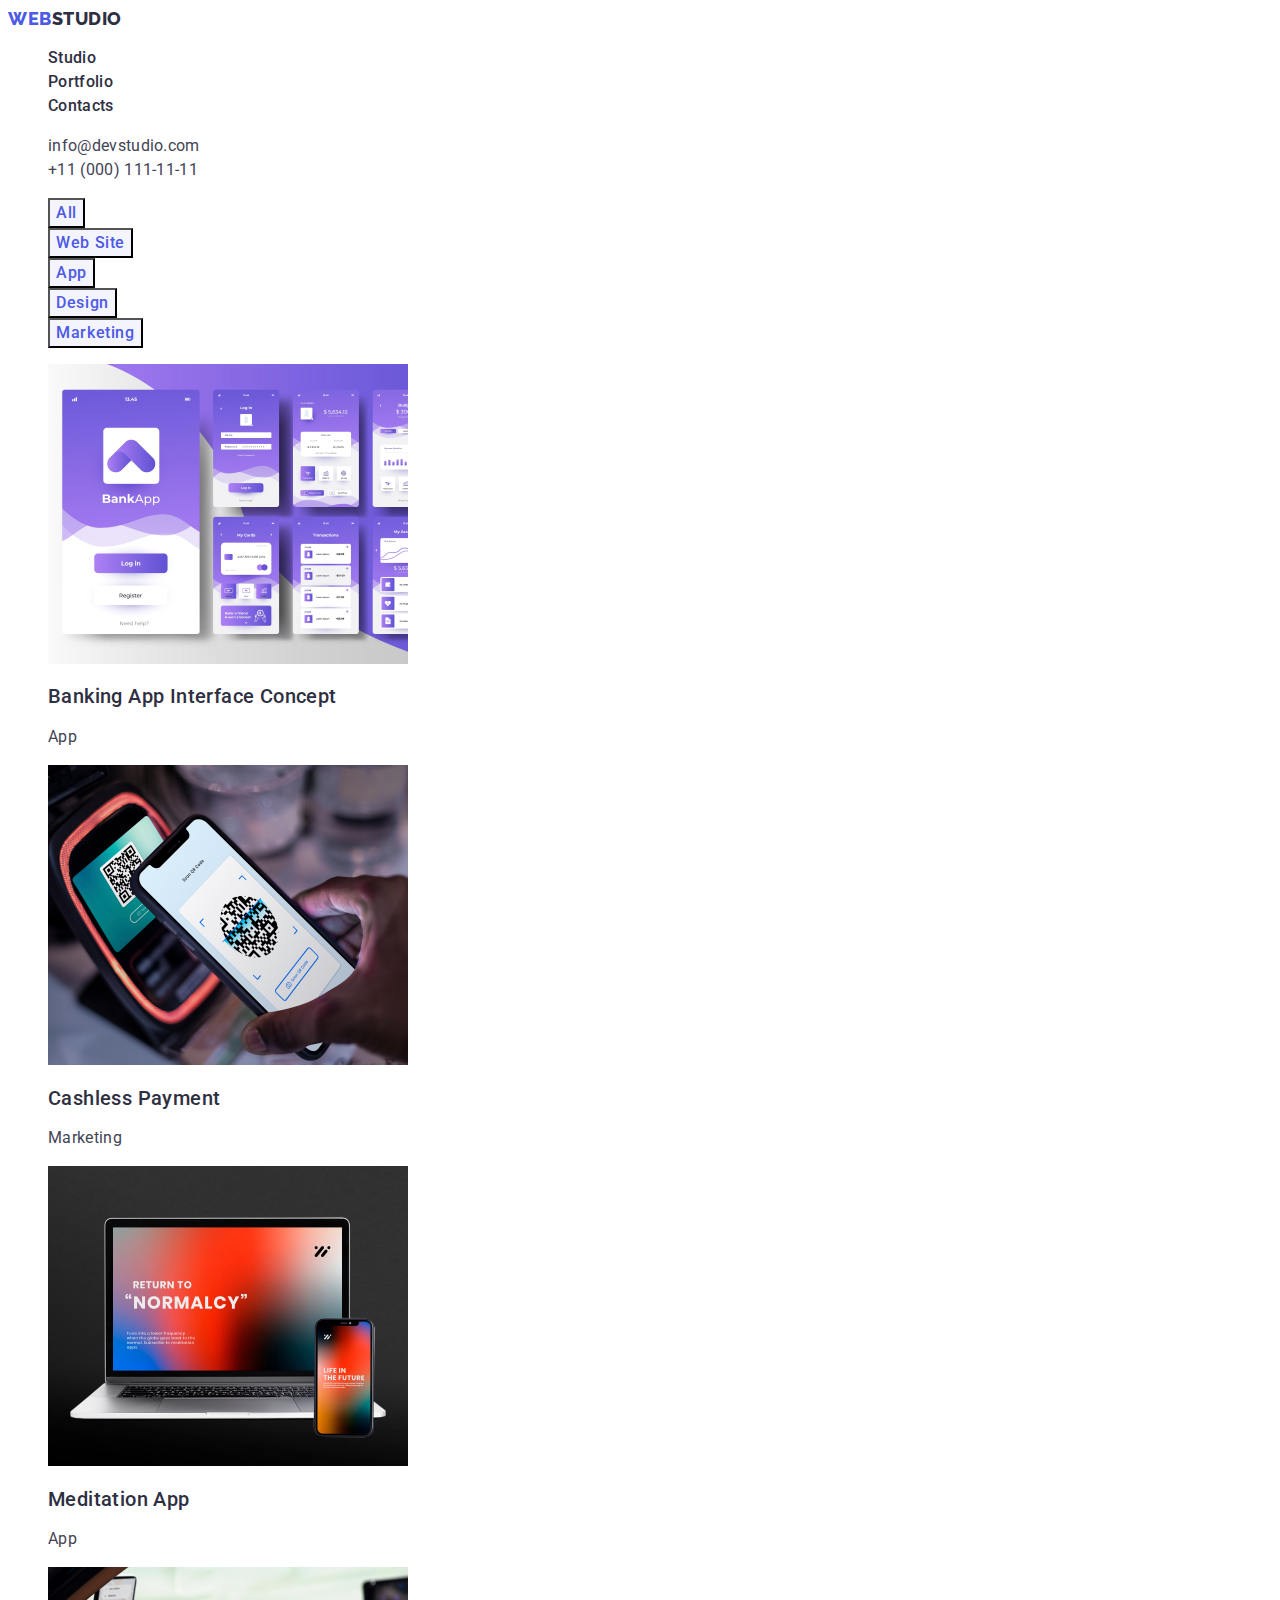
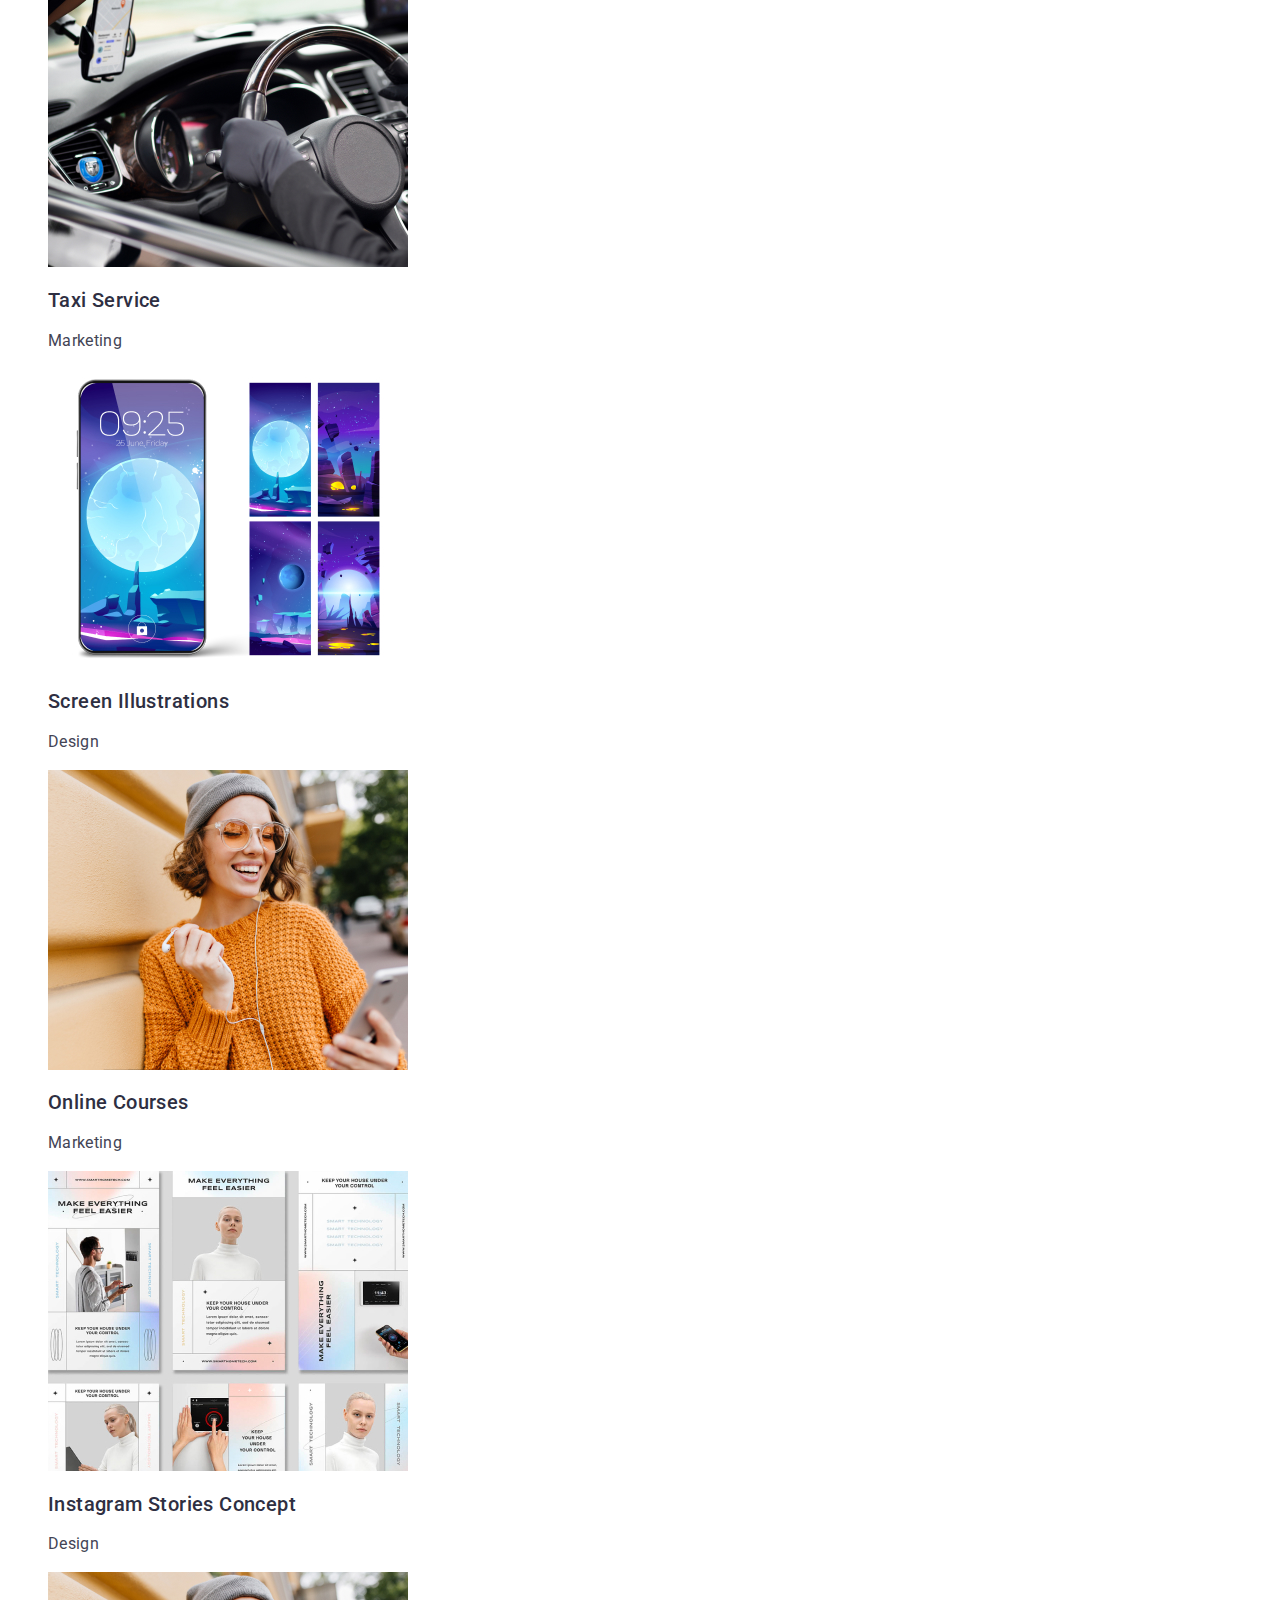
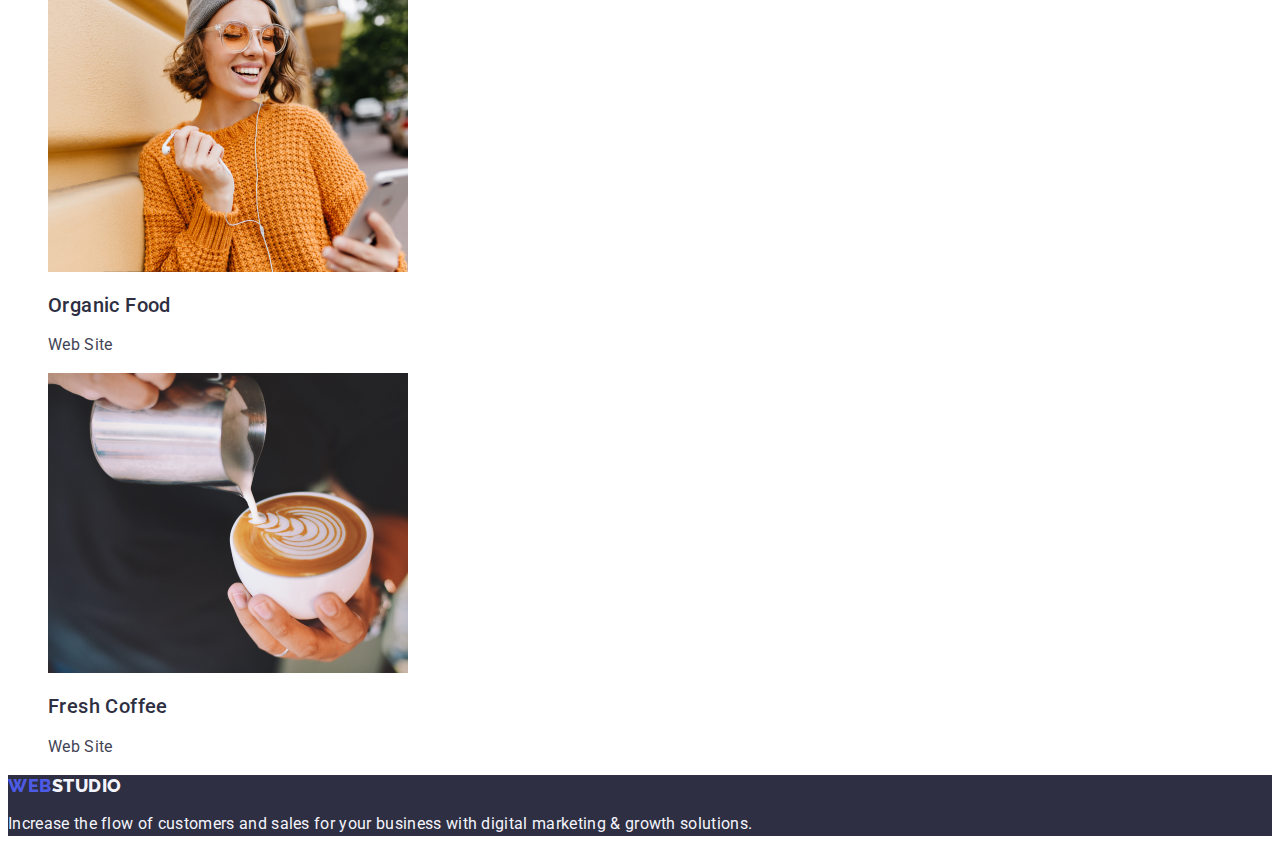
<file: portfolio.html>
<!DOCTYPE html>
<html lang="en">
  <head>
    <meta charset="UTF-8" />
    <meta name="viewport" content="width=device-width, initial-scale=1.0" />
    <link rel="preconnect" href="https://fonts.googleapis.com" />
    <link rel="preconnect" href="https://fonts.gstatic.com" crossorigin />
    <link
      href="https://fonts.googleapis.com/css2?family=Raleway:ital,wght@0,700;1,700&family=Roboto:wght@400;500;700;900&display=swap"
      rel="stylesheet"
    />
    <title>Portfolio page</title>
    <link rel="stylesheet" href="./css/styles.css" />
  </head>
  <body>
    <!--Header-->
    <header class="top-line-bg">
      <nav class="list">
        <a href="index.html" class="logo link"
          >Web<span class="logo-header">Studio</span></a
        >
        <ul class="topline-link list">
          <li>
            <a class="topline-section link" href="./index.html">Studio</a>
          </li>
          <li>
            <a class="topline-section link" href="./portfolio.html"
              >Portfolio</a
            >
          </li>
          <li>
            <a class="topline-section link" href="">Contacts</a>
          </li>
        </ul>
      </nav>
      <address class="topline-contact">
        <ul class="list">
          <li>
            <a class="contacts link" href="mailto:info@devstudio.com"
              >info@devstudio.com</a
            >
          </li>
          <li>
            <a class="contacts link" href="tel:+110001111111"
              >+11 (000) 111-11-11</a
            >
          </li>
        </ul>
      </address>
    </header>
    <!--Main-->
    <main>
      <!--Filters section-->
      <section>
        <h1 style="display: none">Invisible title</h1>
        <ul class="list">
          <li>
            <button type="button" class="all-button">All</button>
          </li>
          <li>
            <button type="button" class="all-button">Web Site</button>
          </li>
          <li>
            <button type="button" class="all-button">App</button>
          </li>
          <li>
            <button type="button" class="all-button">Design</button>
          </li>
          <li>
            <button type="button" class="all-button">Marketing</button>
          </li>
        </ul>
        <!--Selectors-->
        <ul class="list">
          <li class="project-card-format link">
            <a class="link" href="">
              <img
                src="./images/bankingapp.jpg"
                alt="Banking App Interface Concept"
                width="360"
              />
              <h2 class="portfolio-header">Banking App Interface Concept</h2>
              <p class="portfolio-type">App</p>
            </a>
          </li>
          <li class="project-card-format link">
            <a class="link" href="">
              <img
                src="./images/cashlesspayment.jpg"
                alt="Cashless Payment"
                width="360"
              />
              <h2 class="portfolio-header">Cashless Payment</h2>
              <p class="portfolio-type">Marketing</p>
            </a>
          </li>
          <li class="project-card-format link">
            <a class="link" href="">
              <img
                src="./images/meditationapp.jpg"
                alt="Meditation App"
                width="360"
              />
              <h2 class="portfolio-header">Meditation App</h2>
              <p class="portfolio-type">App</p>
            </a>
          </li>
          <li class="project-card-format link">
            <a class="link" href="">
              <img
                src="./images/taxiservice.jpg"
                alt="Taxi Service"
                width="360"
              />
              <h2 class="portfolio-header">Taxi Service</h2>
              <p class="portfolio-type">Marketing</p>
            </a>
          </li>
          <li class="project-card-format link">
            <a class="link" href="">
              <img
                src="./images/screenillustrations.jpg"
                alt="Screen Illustrations"
                width="360"
              />
              <h2 class="portfolio-header">Screen Illustrations</h2>
              <p class="portfolio-type">Design</p>
            </a>
          </li>
          <li class="project-card-format link">
            <a class="link" href="">
              <img
                src="./images/onlinecourses.jpg"
                alt="Online Courses"
                width="360"
              />
              <h2 class="portfolio-header">Online Courses</h2>
              <p class="portfolio-type">Marketing</p>
            </a>
          </li>
          <li class="project-card-format link">
            <a class="link" href="">
              <img
                src="./images/instagramstories.jpg"
                alt="Instagram Stories Concept"
                width="360"
              />
              <h2 class="portfolio-header">Instagram Stories Concept</h2>
              <p class="portfolio-type">Design</p>
            </a>
          </li>
          <li class="project-card-format link">
            <a class="link" href="">
              <img
                src="./images/onlinecourses.jpg"
                alt="Organic Food"
                width="360"
              />
              <h2 class="portfolio-header">Organic Food</h2>
              <p class="portfolio-type">Web Site</p>
            </a>
          </li>
          <li class="project-card-format link">
            <a class="link" href="">
              <img
                src="./images/freshcoffee.jpg"
                alt="Fresh Coffee"
                width="360"
              />
              <h2 class="portfolio-header">Fresh Coffee</h2>
              <p class="portfolio-type">Web Site</p>
            </a>
          </li>
        </ul>
      </section>
    </main>
    <!--Footer-->
    <footer class="footer-content">
      <a href="./index.html" class="footer-logo logo link"
        >Web<span class="span">Studio</span></a
      >

      <!--a href="./index.html" class="logo link"
        >Web<span class="logo-footer">Studio</span></a
      -->

      <p class="footer-description">
        Increase the flow of customers and sales for your business with digital
        marketing & growth solutions.
      </p>
    </footer>
  </body>
</html>
</file>
<file: css/styles.css>
/*General styles and variable*/
:root{
    --iris: #4D5AE5;
    --navy-blue: #2E2F42; 
    --slate: #434455;
    --white: #FFFFFF;
    --cornflower: #E7E9FC;
    --cloud: #F4F4FD;
    --ocean: #404BBF;
    --span: #f4f4f4fd;
}
body{
    font-family: 'Roboto',
        sans-serif;
    font-style: normal;
    color: #434455;
    background-color: #FFFFFFFF;
    }


 .list{
    list-style: none;
    }

.link{
    text-decoration: none;
}

.link:hover{
color: var(--OCEAN);
}
.link.:focus{
    color: var(--OCEAN);
}
/*Classes style*/

.top-line-bg{
    background: var(--white, #FFF);
    flex-shrink: 0;
}

.logo{
    color: var(--iris, #4D5AE5);
        font-family: Raleway,sans-serif;
        font-size: 18px;
        font-style: normal;
        font-weight: 800;
        line-height: 1.17;
        letter-spacing: 0.03em;
        text-transform: uppercase;
        text-decoration: none;
}


.logo-header{
    color: var(--navy-blue);
        font-family: Raleway,sans-serif;
        font-size: 18px;
        font-style: normal;
        font-weight: 800;
        line-height: 116.667%;
        letter-spacing: 0.54px;
        text-transform: uppercase;
        text-decoration: none;
        
}

.footer-content{
    background-color: var(--navy-blue);
}
.footer-logo {
    background-color: var(--navy-blue);
    flex-shrink: 0;
    font-family: Raleway, sans-serif;
        font-size: 18px;
        font-style: normal;
        font-weight: 800;
        line-height: 1.17;
        letter-spacing: 0.54px;
        text-transform: uppercase;
        text-decoration: none;
}


.footer-content .span {
    color: #f4f4fd;
}

.footer-description {
    color: var(--cloud, #F4F4FD);
    font-family: "Roboto",sans-serif;
    font-weight: 400;
    line-height: 150%;
    letter-spacing: 0.32px;
}


.topline-link{
    color: var(--navy-blue);
        font-size: 16px;
        font-style: normal;
        font-weight: 500;
        line-height: 150%;
        letter-spacing: 0.32px;
}
.topline-section{
    color: var(--navy-blue);
}
.topline-section:hover{
color: var(--ocean);
}
.topline-section:focus{
    color: var(--ocean);
}

.topline-contact{
    color: var(--slate);
        font-style: normal;
        font-size: 16px;
        font-weight: 400;
        line-height: 150%;
        letter-spacing: 0.32px;
        list-style: none;
        text-decoration: none;
        
}

.contacts {
    color: var(--slate);
}
.contacts:hover {
    color: var(--ocean);
}
.contacts:focus {
    color: var(--ocean);
}

.dark-bg{
    background-color: var(--navy-blue);
        flex-shrink: 0;
}
.title{
    color: var(--white, #FFF);
        text-align: center;
        font-size: 56px;
        font-weight: 700;
        line-height: 107.143%;
        letter-spacing: 1.12px;
}

.button{
    font-family:'Roboto',sans-serif;
    background: var(--iris, #4D5AE5);
    color: var(--white, #FFF);
    font-size: 16px;
    font-weight: 500;
    line-height: 150%;
    letter-spacing: 0.64px;
    cursor: pointer;
}
.button:hover{background-color: #404BBF;}
.button:focus{
        background-color:  #404BBF;

}

.feature-title{
    color: var(--navy-blue, #2E2F42);
        font-size: 20px;
        font-weight: 500;
        line-height: 120%;
        letter-spacing: 0.4px;
}
.feature-body{
    color: var(--slate, #434455);
        font-size: 16px;
        font-weight: 400;
        line-height: 150%;
        letter-spacing: 0.32px;
}

.title-two{
    color: var(--navy-blue, #2E2F42);
        text-align: center;
        font-size: 36px;
        font-weight: 700;
        line-height: 111.111%;
        letter-spacing: 0.72px;
        text-transform: capitalize;
}

.purpose-images{
        color: var(--cornflower);
}

.light-bg{
    background: var(--cloud, #F4F4FD);
        flex-shrink: 0;
}

.card-team{
    background: var(--WHITE, #FFF);
        padding-bottom: 0px;
        justify-content: center;
}

.team-member{
    background: url(<path-to-image>), lightgray -97.034px -0.927px / 181.897% 251.37% no-repeat;
}

.card-content{
        justify-content: center;
        color: var(--slate);
            text-align: center;
            font-size: 16px;
            font-weight: 500;
            line-height: 1.5;
            letter-spacing: 0.02em;
}
.card-contenth{
    justify-content: center;
    color: var(--navy-blue);
    text-align: center;
    font-size: 20px;
    font-weight: 500;
    line-height: 120%;
    letter-spacing: 0.4px;
}



.all-button{
    font-family: 'Roboto',sans-serif;
            background: var(--CLOUD, #F4F4FD);
            justify-content: center;
            color: var(--IRIS, #4D5AE5);
                text-align: center;
                font-size: 16px;
                font-weight: 500;
                line-height: 150%;
                letter-spacing: 0.64px;
                cursor: pointer;
}
.all-button:hover{
    color: var(--white, #FFF);
        text-align: center;
        font-size: 16px;
        font-weight: 500;
        line-height: 150%;
        letter-spacing: 0.64px;
        background: var(--OCEAN, #404BBF);
cursor: pointer;

}

.all-button:focus{
    color: var(--white, #FFF);
    text-align: center;
    font-size: 16px;
    font-weight: 500;
    line-height: 150%;
    letter-spacing: 0.64px;
    background: var(--OCEAN, #404BBF);
cursor: pointer;
}

.project-card-format{
        background: var(--white, #FFF);
            padding-bottom: 0px;
            flex-shrink: 0;
}

.card-content-pportfolio{
        justify-content: center;
        align-self: stretch;
}

.portfolio-header{
    color: var(--navy-blue, #2E2F42);
        font-size: 20px;
        font-weight: 500;
        line-height: 120%;
        letter-spacing: 0.02em;
}
.portfolio-type{
    color: var(--slate);
    font-size: 16px;
    line-height: 1.5;
    letter-spacing: 0.02em;
    color: var(--slate);
}
</file>
